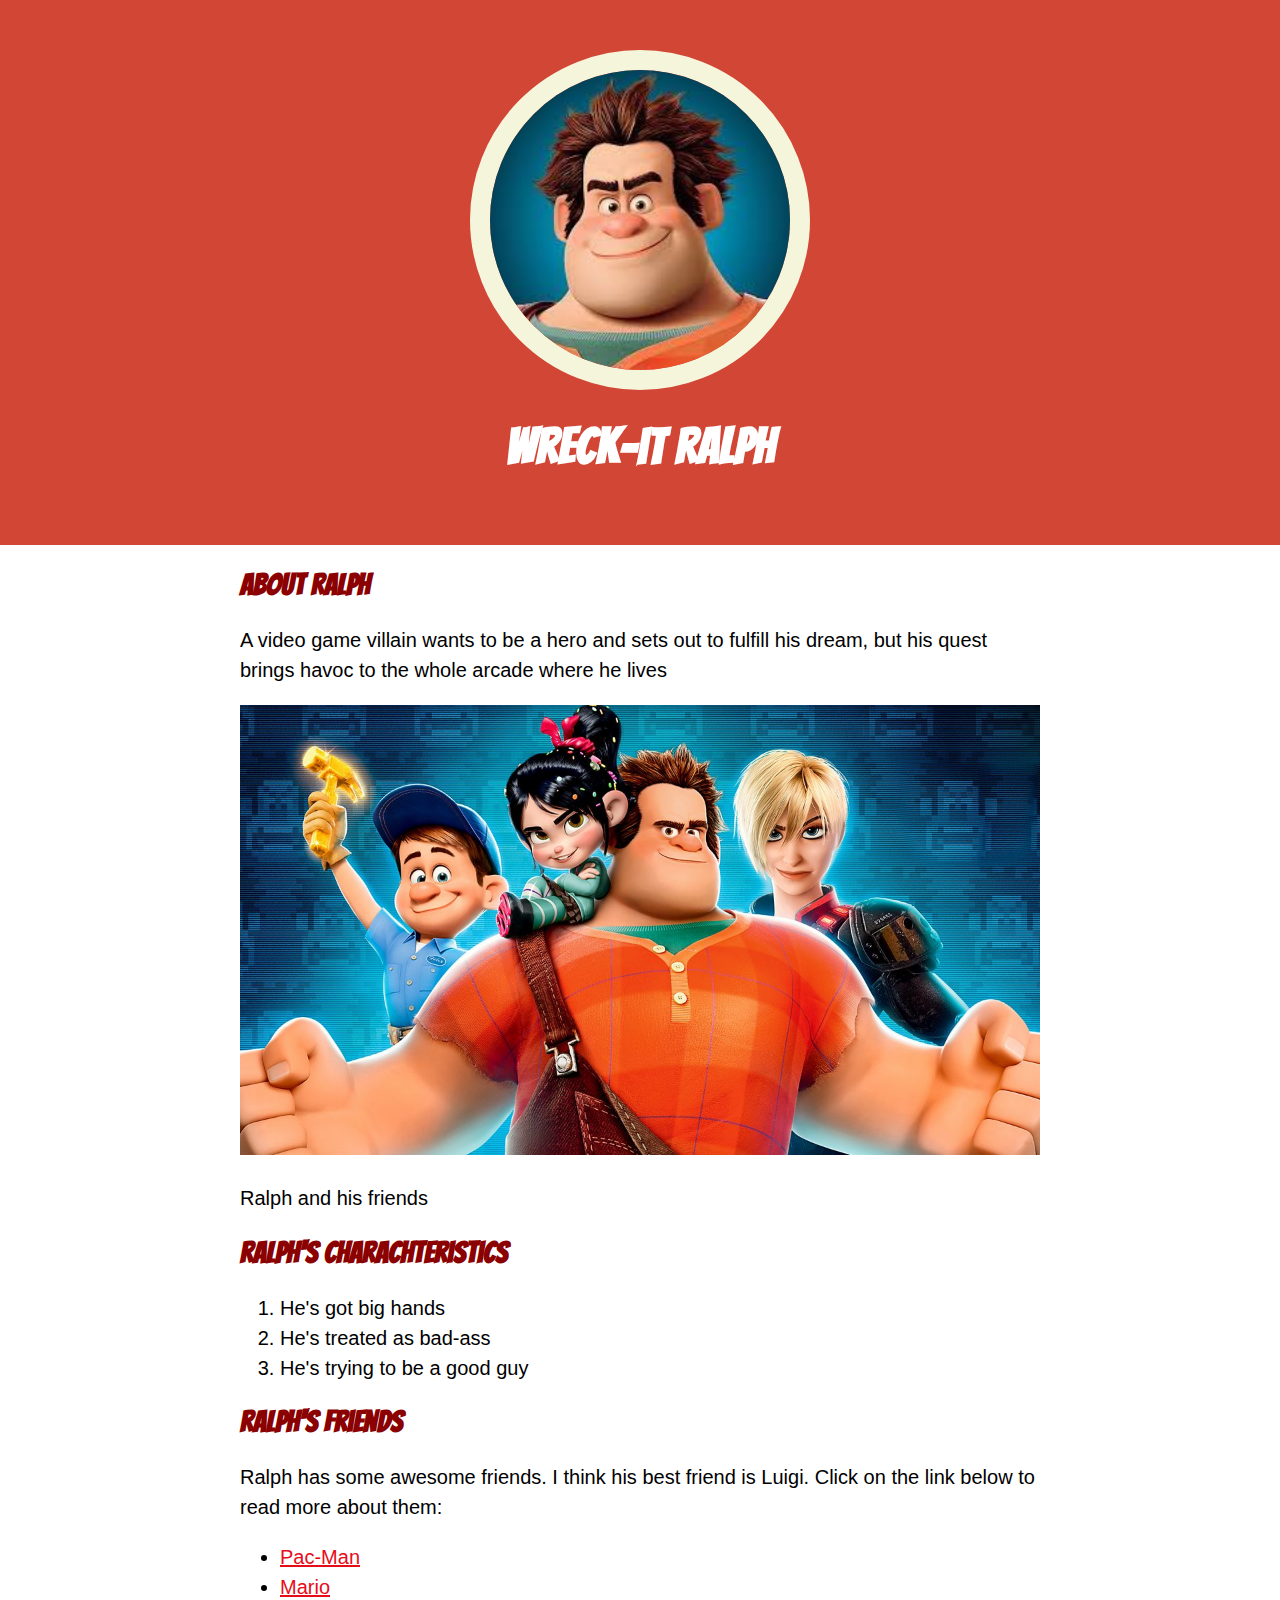
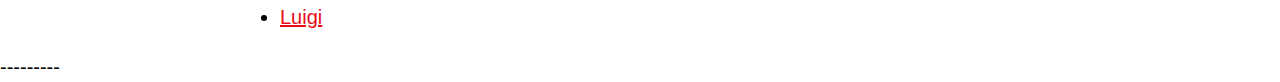
<file: index.html>
<!DOCTYPE html>
	<html>
	<head>
		
	
	 <title> Wreck-it Ralph </title>
	
	 <link rel="icon" href="image/ralph-avatar.jpg">
	
	</head>
	

	<body>
		<!-- header element --> 
	

	 <header> <img src="image/ralph-avatar.jpg">
	<h1> Wreck-it Ralph </h1>

	

	<style>
    @import url('https://fonts.googleapis.com/css2?family=Bangers&display=swap');
    </style>
    
    <link rel="stylesheet" type="text/css" href="css/hero-style.css">
	 </header>

	<!-- main element -->

	<main>
	<h2> About Ralph</h2>
	<p>A video game villain wants to be a hero and sets out to fulfill his dream, but his quest brings havoc to the whole arcade where he lives</p>

	<img src="image/ralph-big.jpg">
	<p> Ralph and his friends </p>

	<h2>Ralph's charachteristics</h2>
	<ol>
		<li> He's got big hands</li>
		<li> He's treated as bad-ass</li>
		<li> He's trying to be a good guy</li>
		
		</ol>

	 <!-- Friends -->

	 <h2>Ralph's friends</h2>
	 <p> Ralph has some awesome friends. I think his best friend is Luigi. Click on the link below to read more about them:</p>
     <ul> 
	 	<li><a href="https://en.wikipedia.org/wiki/Pac-Man"target="_blank">Pac-Man</a></li>
	 	<li><a target="_blank" href="https://en.wikipedia.org/wiki/Super_Mario">Mario</a></li>
		<li><a target="_blank" href="https://en.wikipedia.org/wiki/Luigi">Luigi</a></li>

     </ul>

	</main>

	<!-- footer element -->

	<footer> --------- </footer>

	</body>
	</html>
</file>
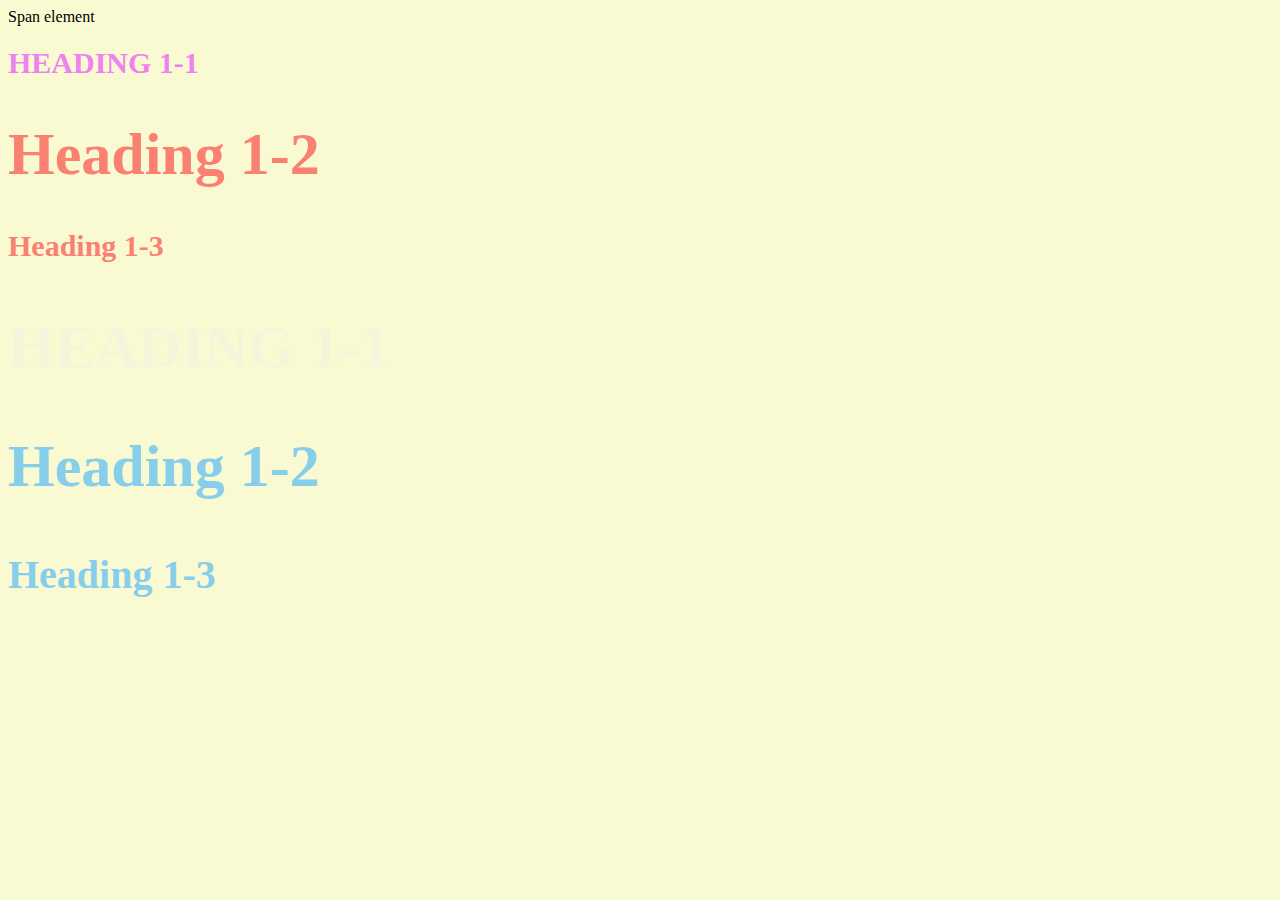
<file: style-test.html>
<!DOCTYPE html>
<html>
	<head>
		<meta charset="utf-8">
		<title>Style test</title>
		<link rel="stylesheet" type="text/css" href="css/test-style.css">

	</head>
	<body>
	<span> Span element </span>	
	<h1 class="uppercase"> <span> Heading 1-1 </span> </h1>
	<h1 class="big"> Heading 1-2 </h1>
	<h1> Heading 1-3 </h1>
	<h2 class="big uppercase"> Heading 1-1 </h2>
	<h2 class="big"> Heading 1-2 </h2>
	<h2> Heading 1-3 </h2>
	</body>
	</html>
</file>
<file: css/hero-style.css>
body {margin: 0;font-family: halvetica, sans-serif, arial;
	font-size: 20px;line-height: 30px;}
 
header {background-color: #d14635;
	text-align: center;
	padding-top: 50px;padding-bottom: 50px;}

h1,h2 {font-family: 'Bangers', cursive;}

header h1{color: white;font-size: 50px;}  

header img { border-radius: 170px;
	    width: 300px;
	    border: 20px solid;
	    color: beige}


	    main{max-width: 800px;
	    	margin: 0 auto;
	    	padding:0 20px ;}

	    main img{max-width: 100%;}

	    h2{font-size: 30px; color:darkred;}

	    a{color: #e70c19;}

	    a:hover{background-color:#483a94;color:white ;}
</file>
<file: css/test-style.css>
body{background-color: lightgoldenrodyellow;}
	h1{ font-size: 30px;color: salmon; }
				h2{ font-size: 40px; color: skyblue; }
				.big {font-size: 60px;}
				.uppercase { text-transform: uppercase; }
				.big.uppercase{color: beige;}
				h1 span{color: violet;} 	}
	}
</file>
